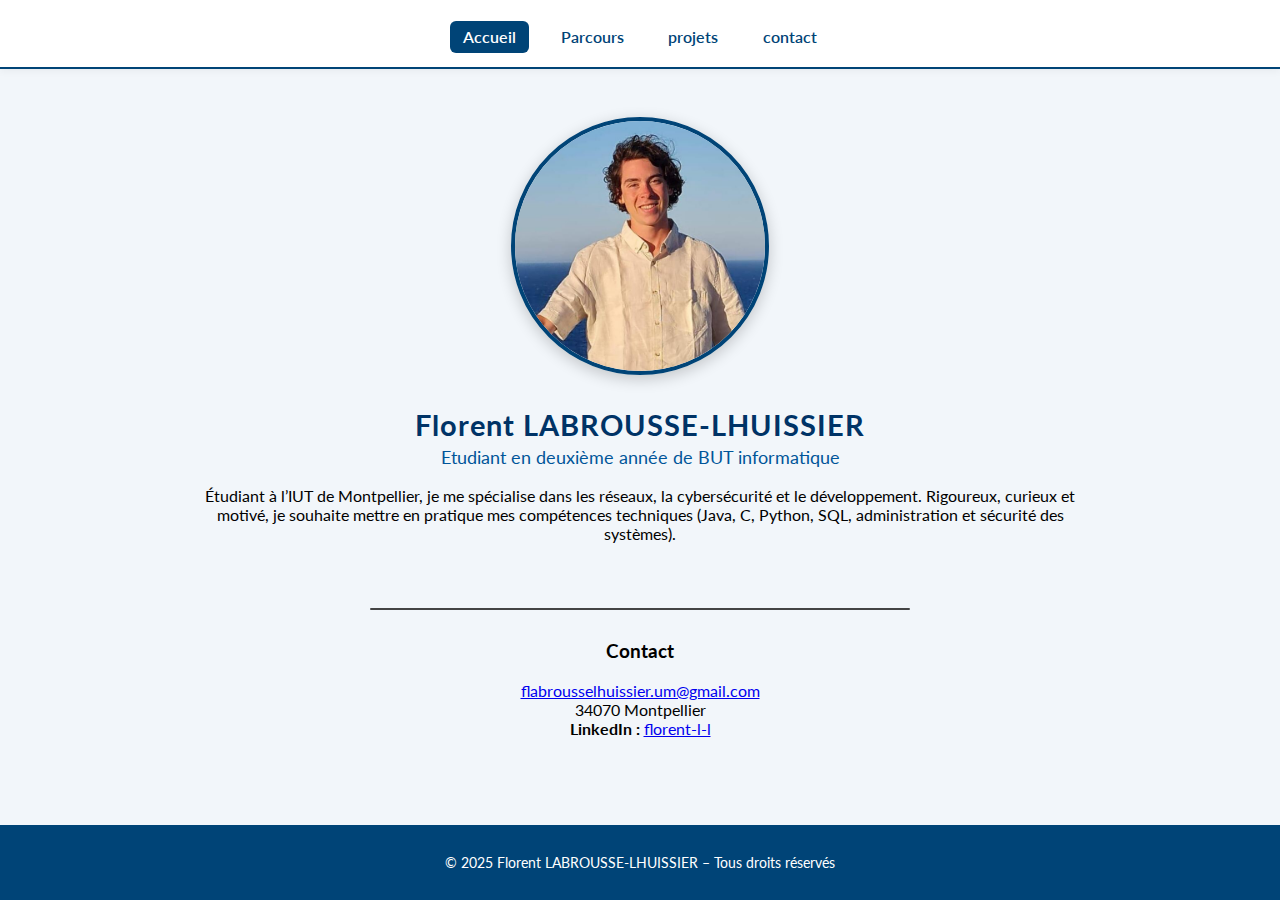
<file: index.html>
<!DOCTYPE html>
<html lang="fr">

<head>
    <meta charset="UTF-8">
    <meta name="viewport" content="width=device-width, initial-scale=1.0">
    <title>Florent LABROUSSE-LHUISSIER – Accueil</title>
    <link rel="stylesheet" href="style.css">
    <link href="https://fonts.googleapis.com/css2?family=Lato:wght@400;600&display=swap" rel="stylesheet">
</head>

<body>
    <header>
        <nav>
            <ul>
                <li><a href="index.html" class="active">Accueil</a></li>
                <li><a href="parcours.html">Parcours</a></li>
                <li><a href="projets.html">projets</a></li>
                <li><a href="enseignement.html">contact</a></li>
            </ul>
        </nav>
    </header>

    <main>
        <img src="img/pp2.jpg" alt="pp Florent" class="img-pp">
        <div class="presentation">
            <h2>Florent LABROUSSE-LHUISSIER</h2>
            <h3>Etudiant en deuxième année de BUT informatique</h3>
        </div>

        <p>
            Étudiant à l’IUT de Montpellier, je me spécialise dans les réseaux, la cybersécurité et le développement.
            Rigoureux, curieux et motivé, je souhaite mettre en pratique mes compétences techniques
            (Java, C, Python, SQL, administration et sécurité des systèmes).
        </p>

        <br>
        <hr class="separator">
        <section class="contact">
            <h3>Contact</h3>

            <a href="mailto:flabrousselhuissier.um@gmail.com">flabrousselhuissier.um@gmail.com</a><br>
            <strong></strong>34070 Montpellier <br>
            <strong>LinkedIn :</strong> <a href="https://www.linkedin.com/in/florent-l-l/"
                target="_blank">florent-l-l</a><br>

        </section>



    </main>

    <footer>
        <p>&copy; 2025 Florent LABROUSSE-LHUISSIER – Tous droits réservés</p>
    </footer>
</body>

</html>
</file>
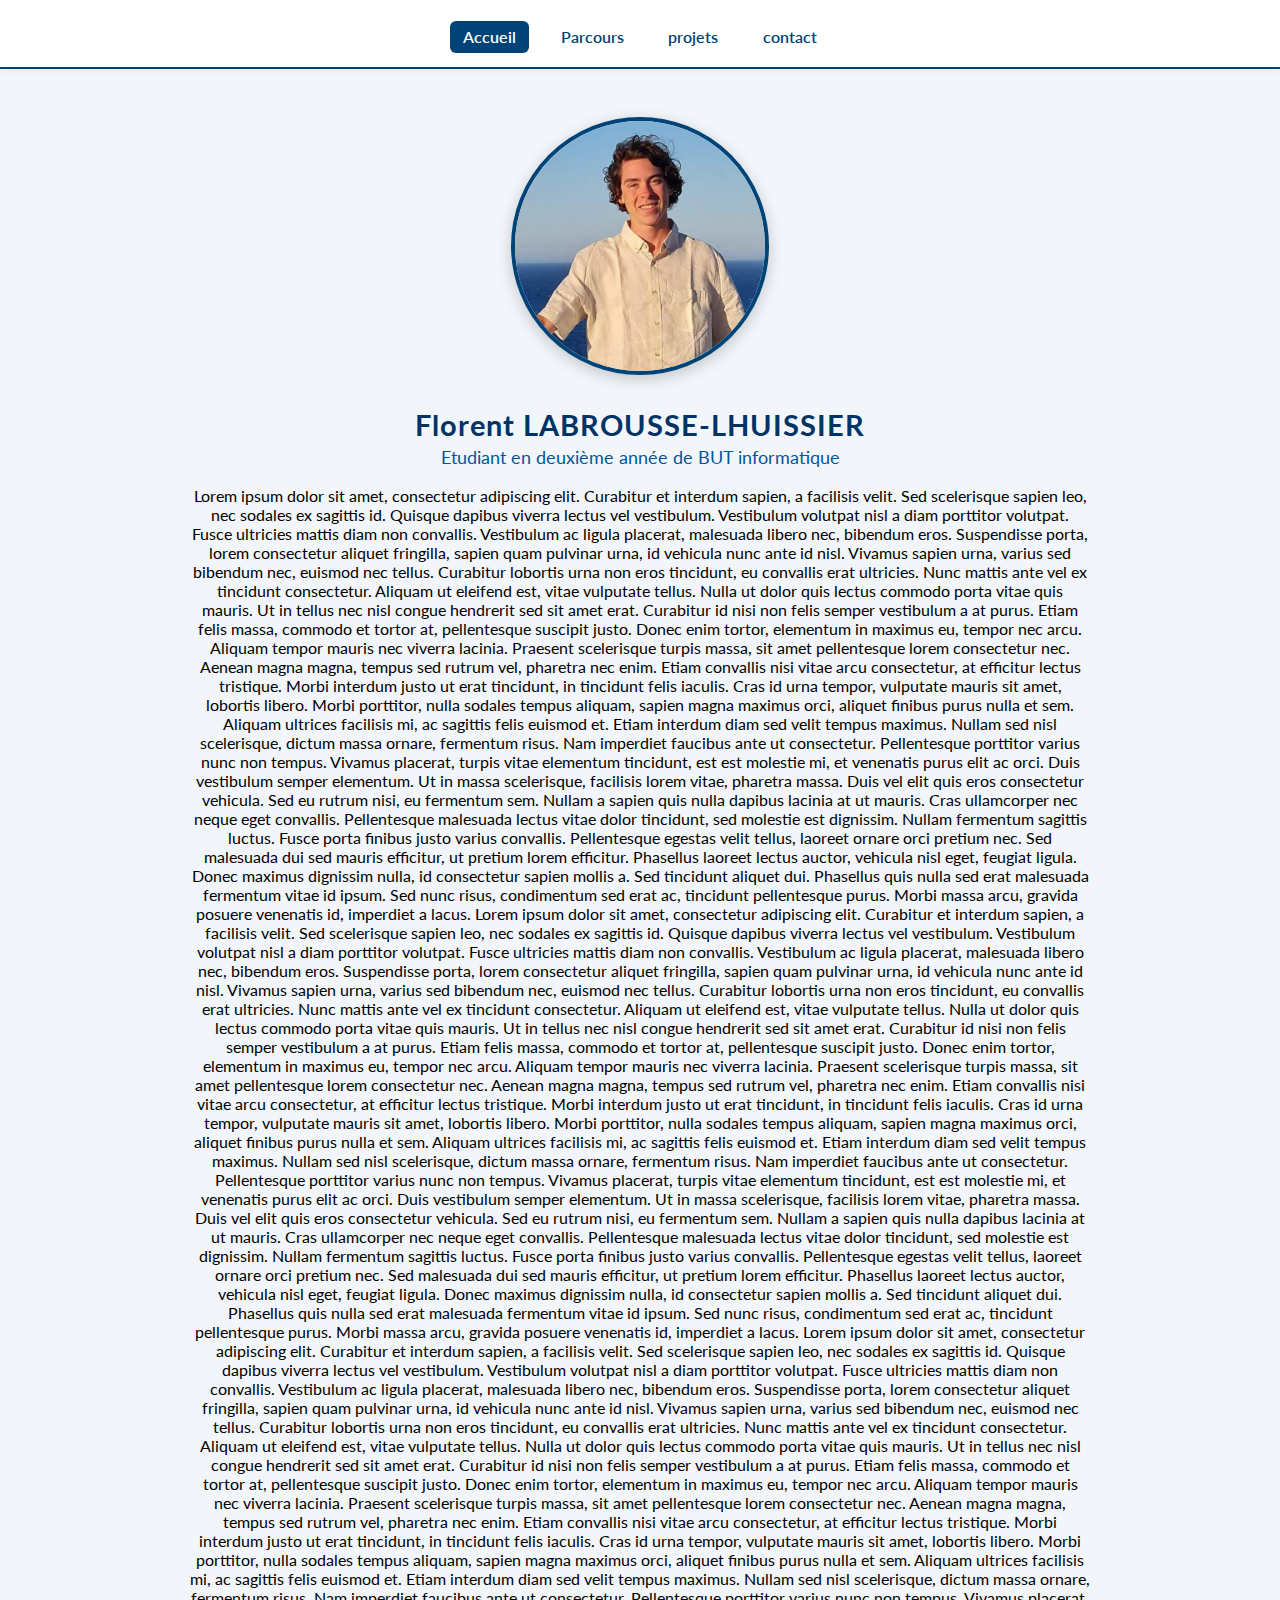
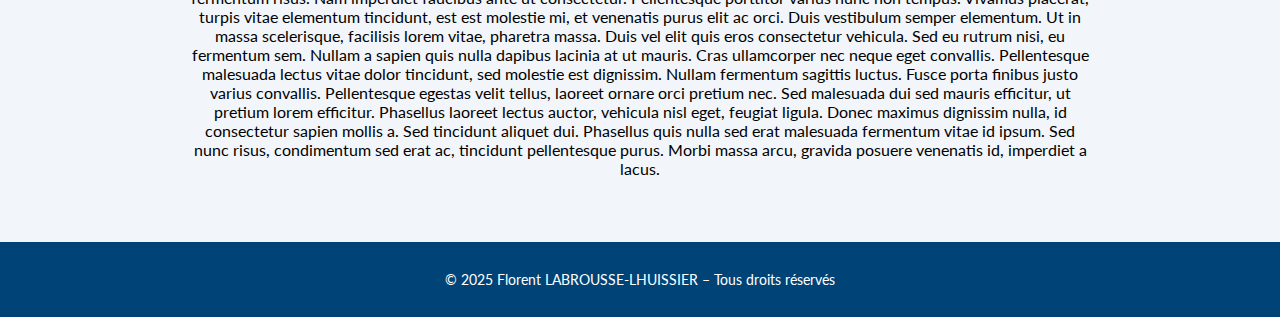
<file: accueil.html>
<!DOCTYPE html>
<html lang="fr">

<head>
    <meta charset="UTF-8">
    <meta name="viewport" content="width=device-width, initial-scale=1.0">
    <title>Flo Dupont – Accueil</title>
    <link rel="stylesheet" href="style.css">
    <link href="https://fonts.googleapis.com/css2?family=Lato:wght@400;600&display=swap" rel="stylesheet">
</head>

<body>
    <header>
        <nav>
            <ul>
                <li><a href="index.html" class="active">Accueil</a></li>
                <li><a href="parcours.html">Parcours</a></li>
                <li><a href="projets.html">projets</a></li>
                <li><a href="enseignement.html">contact</a></li>
            </ul>
        </nav>
    </header>

    <main>
        <img src="img/pp2.jpg" alt="pp Florent" class="img-pp">
        <div class="presentation">
            <h2>Florent LABROUSSE-LHUISSIER</h2>
            <h3>Etudiant en deuxième année de BUT informatique</h3>
        </div>

        <p>

Lorem ipsum dolor sit amet, consectetur adipiscing elit. Curabitur et interdum sapien, a facilisis velit. Sed scelerisque sapien leo, nec sodales ex sagittis id. Quisque dapibus viverra lectus vel vestibulum. Vestibulum volutpat nisl a diam porttitor volutpat. Fusce ultricies mattis diam non convallis. Vestibulum ac ligula placerat, malesuada libero nec, bibendum eros. Suspendisse porta, lorem consectetur aliquet fringilla, sapien quam pulvinar urna, id vehicula nunc ante id nisl. Vivamus sapien urna, varius sed bibendum nec, euismod nec tellus. Curabitur lobortis urna non eros tincidunt, eu convallis erat ultricies. Nunc mattis ante vel ex tincidunt consectetur. Aliquam ut eleifend est, vitae vulputate tellus. Nulla ut dolor quis lectus commodo porta vitae quis mauris.

Ut in tellus nec nisl congue hendrerit sed sit amet erat. Curabitur id nisi non felis semper vestibulum a at purus. Etiam felis massa, commodo et tortor at, pellentesque suscipit justo. Donec enim tortor, elementum in maximus eu, tempor nec arcu. Aliquam tempor mauris nec viverra lacinia. Praesent scelerisque turpis massa, sit amet pellentesque lorem consectetur nec. Aenean magna magna, tempus sed rutrum vel, pharetra nec enim.

Etiam convallis nisi vitae arcu consectetur, at efficitur lectus tristique. Morbi interdum justo ut erat tincidunt, in tincidunt felis iaculis. Cras id urna tempor, vulputate mauris sit amet, lobortis libero. Morbi porttitor, nulla sodales tempus aliquam, sapien magna maximus orci, aliquet finibus purus nulla et sem. Aliquam ultrices facilisis mi, ac sagittis felis euismod et. Etiam interdum diam sed velit tempus maximus. Nullam sed nisl scelerisque, dictum massa ornare, fermentum risus. Nam imperdiet faucibus ante ut consectetur. Pellentesque porttitor varius nunc non tempus. Vivamus placerat, turpis vitae elementum tincidunt, est est molestie mi, et venenatis purus elit ac orci. Duis vestibulum semper elementum.

Ut in massa scelerisque, facilisis lorem vitae, pharetra massa. Duis vel elit quis eros consectetur vehicula. Sed eu rutrum nisi, eu fermentum sem. Nullam a sapien quis nulla dapibus lacinia at ut mauris. Cras ullamcorper nec neque eget convallis. Pellentesque malesuada lectus vitae dolor tincidunt, sed molestie est dignissim. Nullam fermentum sagittis luctus.

Fusce porta finibus justo varius convallis. Pellentesque egestas velit tellus, laoreet ornare orci pretium nec. Sed malesuada dui sed mauris efficitur, ut pretium lorem efficitur. Phasellus laoreet lectus auctor, vehicula nisl eget, feugiat ligula. Donec maximus dignissim nulla, id consectetur sapien mollis a. Sed tincidunt aliquet dui. Phasellus quis nulla sed erat malesuada fermentum vitae id ipsum. Sed nunc risus, condimentum sed erat ac, tincidunt pellentesque purus. Morbi massa arcu, gravida posuere venenatis id, imperdiet a lacus. 


Lorem ipsum dolor sit amet, consectetur adipiscing elit. Curabitur et interdum sapien, a facilisis velit. Sed scelerisque sapien leo, nec sodales ex sagittis id. Quisque dapibus viverra lectus vel vestibulum. Vestibulum volutpat nisl a diam porttitor volutpat. Fusce ultricies mattis diam non convallis. Vestibulum ac ligula placerat, malesuada libero nec, bibendum eros. Suspendisse porta, lorem consectetur aliquet fringilla, sapien quam pulvinar urna, id vehicula nunc ante id nisl. Vivamus sapien urna, varius sed bibendum nec, euismod nec tellus. Curabitur lobortis urna non eros tincidunt, eu convallis erat ultricies. Nunc mattis ante vel ex tincidunt consectetur. Aliquam ut eleifend est, vitae vulputate tellus. Nulla ut dolor quis lectus commodo porta vitae quis mauris.

Ut in tellus nec nisl congue hendrerit sed sit amet erat. Curabitur id nisi non felis semper vestibulum a at purus. Etiam felis massa, commodo et tortor at, pellentesque suscipit justo. Donec enim tortor, elementum in maximus eu, tempor nec arcu. Aliquam tempor mauris nec viverra lacinia. Praesent scelerisque turpis massa, sit amet pellentesque lorem consectetur nec. Aenean magna magna, tempus sed rutrum vel, pharetra nec enim.

Etiam convallis nisi vitae arcu consectetur, at efficitur lectus tristique. Morbi interdum justo ut erat tincidunt, in tincidunt felis iaculis. Cras id urna tempor, vulputate mauris sit amet, lobortis libero. Morbi porttitor, nulla sodales tempus aliquam, sapien magna maximus orci, aliquet finibus purus nulla et sem. Aliquam ultrices facilisis mi, ac sagittis felis euismod et. Etiam interdum diam sed velit tempus maximus. Nullam sed nisl scelerisque, dictum massa ornare, fermentum risus. Nam imperdiet faucibus ante ut consectetur. Pellentesque porttitor varius nunc non tempus. Vivamus placerat, turpis vitae elementum tincidunt, est est molestie mi, et venenatis purus elit ac orci. Duis vestibulum semper elementum.

Ut in massa scelerisque, facilisis lorem vitae, pharetra massa. Duis vel elit quis eros consectetur vehicula. Sed eu rutrum nisi, eu fermentum sem. Nullam a sapien quis nulla dapibus lacinia at ut mauris. Cras ullamcorper nec neque eget convallis. Pellentesque malesuada lectus vitae dolor tincidunt, sed molestie est dignissim. Nullam fermentum sagittis luctus.

Fusce porta finibus justo varius convallis. Pellentesque egestas velit tellus, laoreet ornare orci pretium nec. Sed malesuada dui sed mauris efficitur, ut pretium lorem efficitur. Phasellus laoreet lectus auctor, vehicula nisl eget, feugiat ligula. Donec maximus dignissim nulla, id consectetur sapien mollis a. Sed tincidunt aliquet dui. Phasellus quis nulla sed erat malesuada fermentum vitae id ipsum. Sed nunc risus, condimentum sed erat ac, tincidunt pellentesque purus. Morbi massa arcu, gravida posuere venenatis id, imperdiet a lacus. 


Lorem ipsum dolor sit amet, consectetur adipiscing elit. Curabitur et interdum sapien, a facilisis velit. Sed scelerisque sapien leo, nec sodales ex sagittis id. Quisque dapibus viverra lectus vel vestibulum. Vestibulum volutpat nisl a diam porttitor volutpat. Fusce ultricies mattis diam non convallis. Vestibulum ac ligula placerat, malesuada libero nec, bibendum eros. Suspendisse porta, lorem consectetur aliquet fringilla, sapien quam pulvinar urna, id vehicula nunc ante id nisl. Vivamus sapien urna, varius sed bibendum nec, euismod nec tellus. Curabitur lobortis urna non eros tincidunt, eu convallis erat ultricies. Nunc mattis ante vel ex tincidunt consectetur. Aliquam ut eleifend est, vitae vulputate tellus. Nulla ut dolor quis lectus commodo porta vitae quis mauris.

Ut in tellus nec nisl congue hendrerit sed sit amet erat. Curabitur id nisi non felis semper vestibulum a at purus. Etiam felis massa, commodo et tortor at, pellentesque suscipit justo. Donec enim tortor, elementum in maximus eu, tempor nec arcu. Aliquam tempor mauris nec viverra lacinia. Praesent scelerisque turpis massa, sit amet pellentesque lorem consectetur nec. Aenean magna magna, tempus sed rutrum vel, pharetra nec enim.

Etiam convallis nisi vitae arcu consectetur, at efficitur lectus tristique. Morbi interdum justo ut erat tincidunt, in tincidunt felis iaculis. Cras id urna tempor, vulputate mauris sit amet, lobortis libero. Morbi porttitor, nulla sodales tempus aliquam, sapien magna maximus orci, aliquet finibus purus nulla et sem. Aliquam ultrices facilisis mi, ac sagittis felis euismod et. Etiam interdum diam sed velit tempus maximus. Nullam sed nisl scelerisque, dictum massa ornare, fermentum risus. Nam imperdiet faucibus ante ut consectetur. Pellentesque porttitor varius nunc non tempus. Vivamus placerat, turpis vitae elementum tincidunt, est est molestie mi, et venenatis purus elit ac orci. Duis vestibulum semper elementum.

Ut in massa scelerisque, facilisis lorem vitae, pharetra massa. Duis vel elit quis eros consectetur vehicula. Sed eu rutrum nisi, eu fermentum sem. Nullam a sapien quis nulla dapibus lacinia at ut mauris. Cras ullamcorper nec neque eget convallis. Pellentesque malesuada lectus vitae dolor tincidunt, sed molestie est dignissim. Nullam fermentum sagittis luctus.

Fusce porta finibus justo varius convallis. Pellentesque egestas velit tellus, laoreet ornare orci pretium nec. Sed malesuada dui sed mauris efficitur, ut pretium lorem efficitur. Phasellus laoreet lectus auctor, vehicula nisl eget, feugiat ligula. Donec maximus dignissim nulla, id consectetur sapien mollis a. Sed tincidunt aliquet dui. Phasellus quis nulla sed erat malesuada fermentum vitae id ipsum. Sed nunc risus, condimentum sed erat ac, tincidunt pellentesque purus. Morbi massa arcu, gravida posuere venenatis id, imperdiet a lacus. </p>

    </main>

    <footer>
        <p>&copy; 2025 Florent LABROUSSE-LHUISSIER – Tous droits réservés</p>
    </footer>
</body>

</html>
</file>
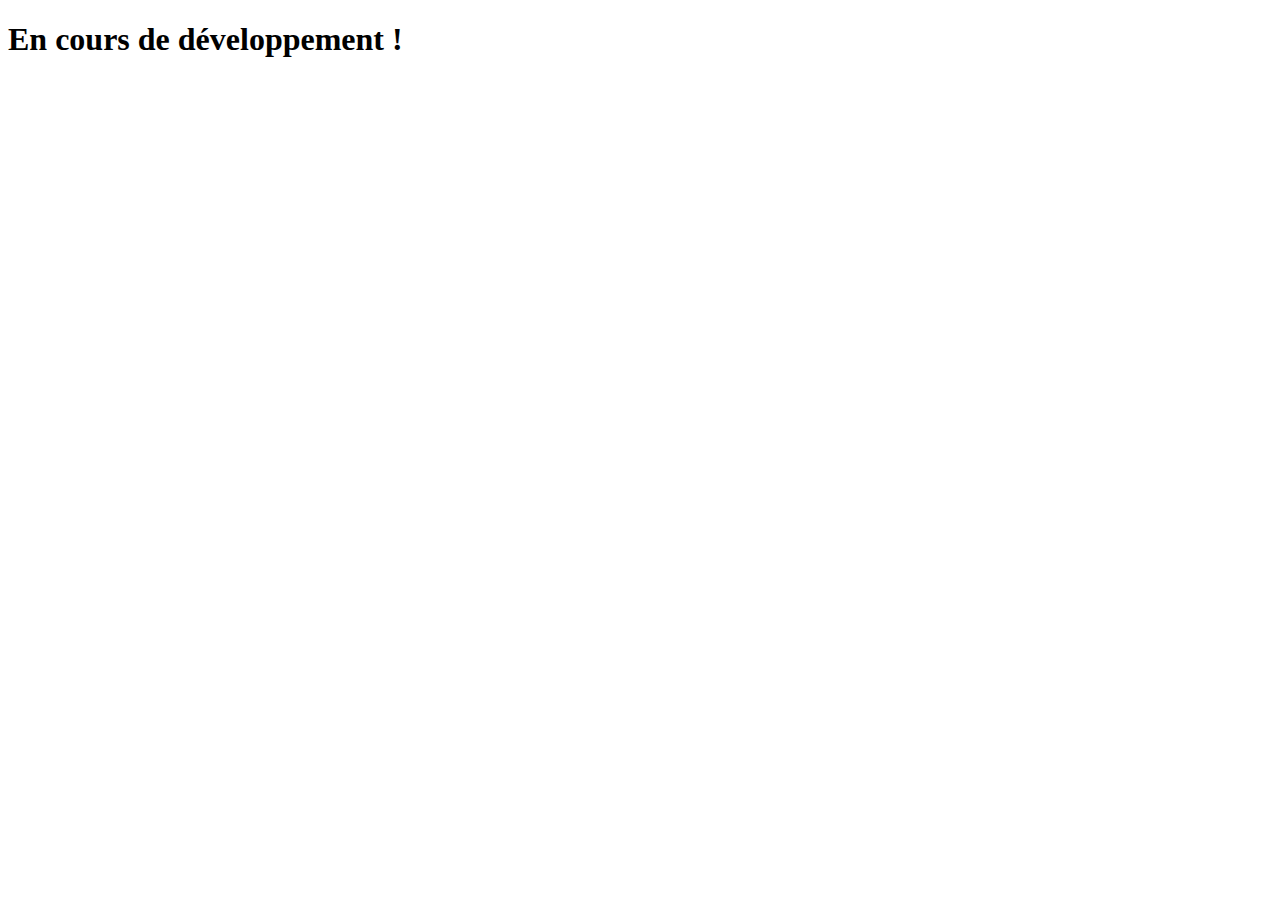
<file: contact.html>
<!DOCTYPE html>
<html lang="en">
<head>
    <meta charset="UTF-8">
    <meta name="viewport" content="width=device-width, initial-scale=1.0">
    <title>Florent LABROUSSE-LHUISSIER – contact</title>
</head>
<body>
    <h1>En cours de développement !</h1>
</body>
</html>
</file>
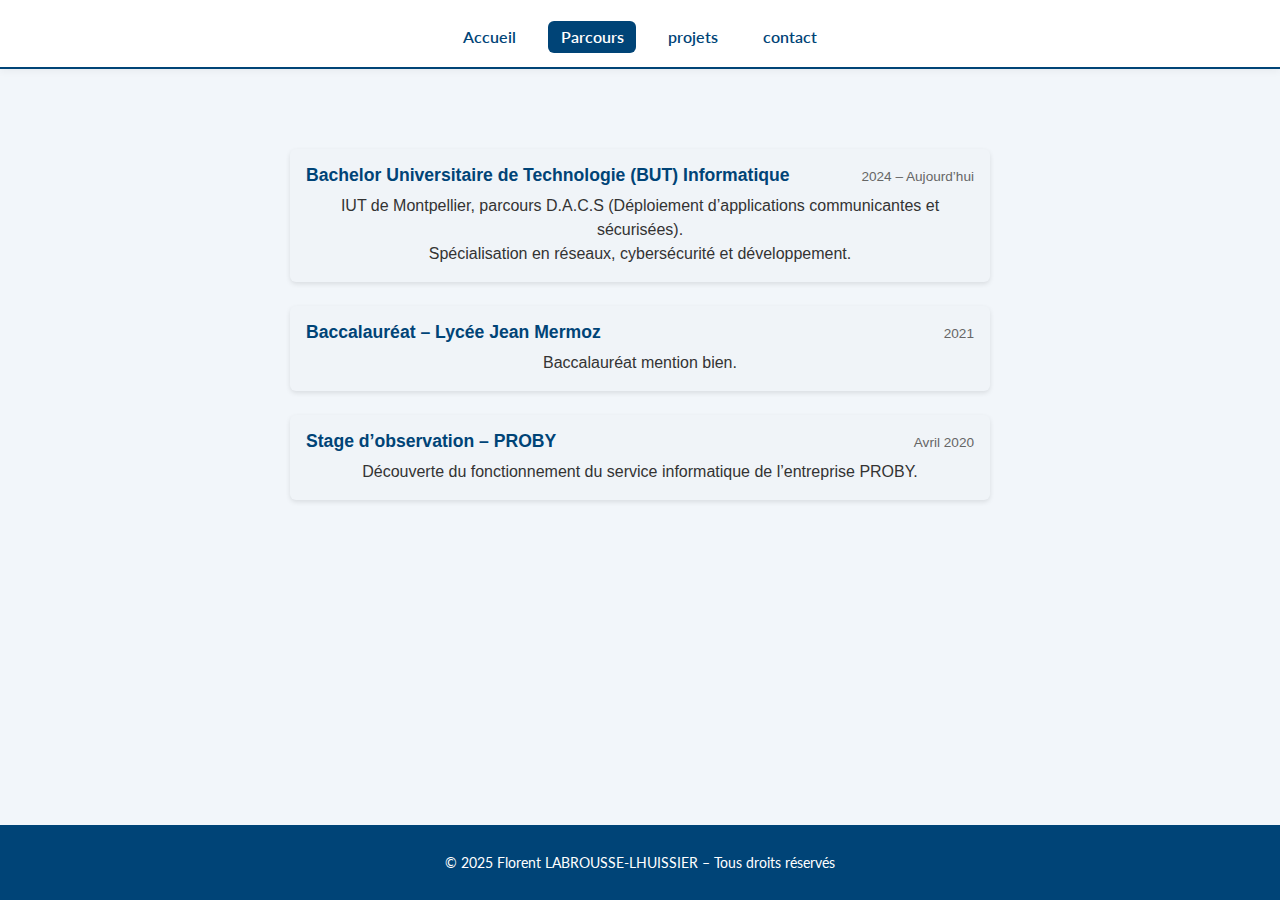
<file: parcours.html>
<!DOCTYPE html>
<html lang="fr">

<head>
    <meta charset="UTF-8">
    <meta name="viewport" content="width=device-width, initial-scale=1.0">
    <title>Florent LABROUSSE-LHUISSIER – Parcours</title>
    <link rel="stylesheet" href="style.css">
    <link rel="stylesheet" href="parcours.css">

    <link href="https://fonts.googleapis.com/css2?family=Lato:wght@400;600&display=swap" rel="stylesheet">
</head>

<body>
    <header>
        <nav>
            <ul>
                <li><a href="index.html">Accueil</a></li>
                <li><a href="parcours.html" class="active">Parcours</a></li>
                <li><a href="projets.html">projets</a></li>
                <li><a href="contact.html">contact</a></li>
            </ul>
        </nav>
    </header>

    <main>

        <section class="timeline">
            <div class="event">
                <div class="header">
                    <h3>Stage d’observation – PROBY</h3>
                    <span class="date">Avril 2020</span>
                </div>
                <p>Découverte du fonctionnement du service informatique de l’entreprise PROBY.</p>
            </div>

            <div class="event">
                <div class="header">
                    <h3>Baccalauréat – Lycée Jean Mermoz</h3>
                    <span class="date">2021</span>
                </div>
                <p>Baccalauréat mention bien.</p>
            </div>

            <div class="event">
                <div class="header">
                    <h3>Bachelor Universitaire de Technologie (BUT) Informatique</h3>
                    <span class="date">2024 – Aujourd’hui</span>
                </div>
                <p>
                    IUT de Montpellier, parcours D.A.C.S (Déploiement d’applications communicantes et sécurisées).<br>
                    Spécialisation en réseaux, cybersécurité et développement.
                </p>
            </div>
        </section>



    </main>

    <footer>
        <p>&copy; 2025 Florent LABROUSSE-LHUISSIER – Tous droits réservés</p>
    </footer>
</body>

</html>
</file>
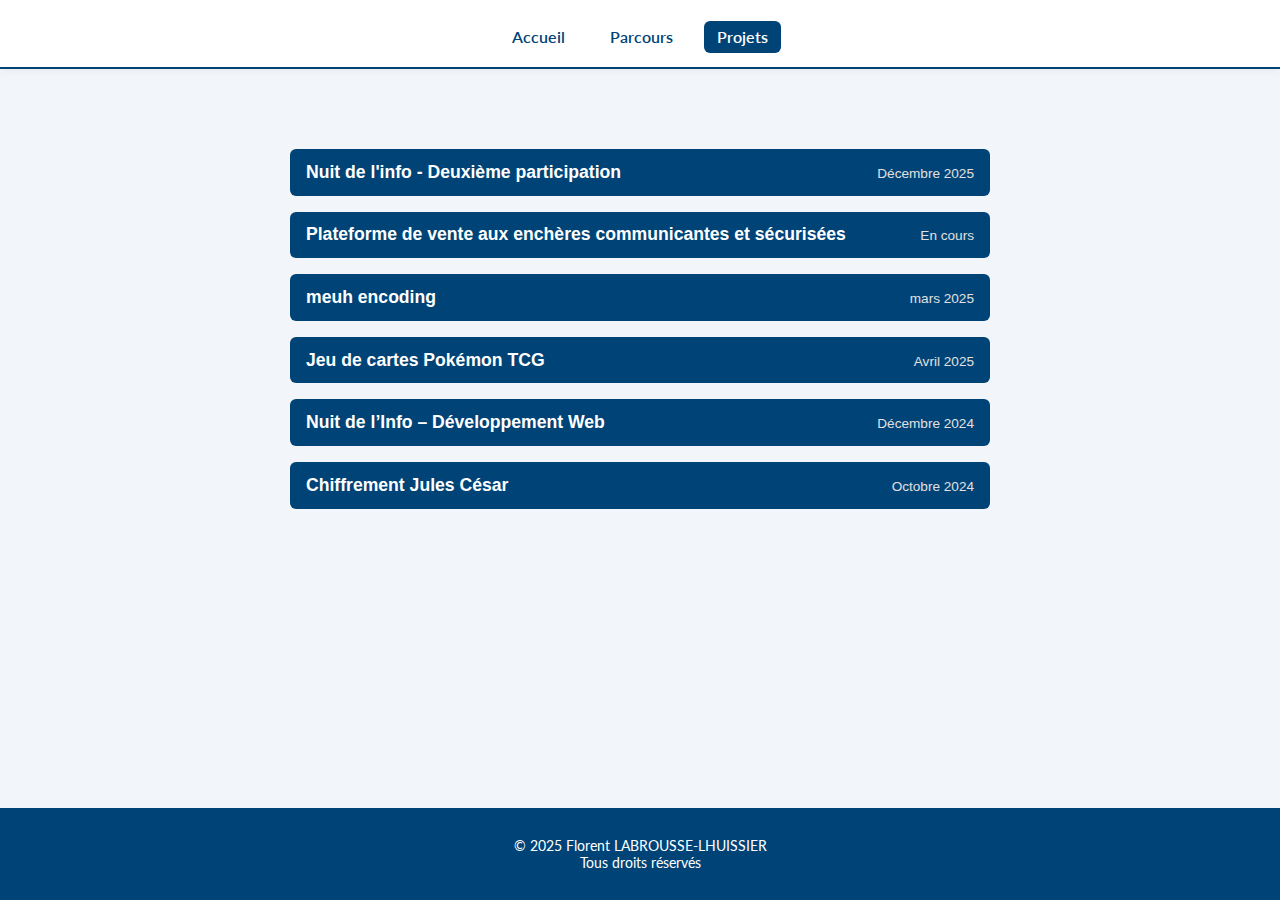
<file: projets.html>
<!DOCTYPE html>
<html lang="fr">

<head>
    <meta charset="UTF-8">
    <meta name="viewport" content="width=device-width, initial-scale=1.0">
    <title>Florent LABROUSSE-LHUISSIER – Projets</title>
    <link rel="stylesheet" href="style.css">
    <link rel="stylesheet" href="projets.css">
    <link href="https://fonts.googleapis.com/css2?family=Lato:wght@400;600&display=swap" rel="stylesheet">
</head>

<body>
    <header>
        <nav>
            <ul>
                <li><a href="index.html">Accueil</a></li>
                <li><a href="parcours.html">Parcours</a></li>
                <li><a href="projets.html" class="active">Projets</a></li>
            </ul>
        </nav>
    </header>

    <main>
        <section class="projects">
            <div class="project">
                <input type="checkbox" id="proj6">
                <label for="proj6" class="header">
                    <h3>Chiffrement Jules César</h3>
                    <span class="date">Octobre 2024</span>
                </label>
                <div class="content">
                    <p> Un de mes projets en Java à été de réaliser le chiffrement de Jules Cesar. Ce projet explore
                        l’un des plus anciens principes de la
                        cryptographie, popularisé par Jules César lui-même. Développé en Java, ce programme met en œuvre
                        un algorithme de substitution permettant de chiffrer et déchiffrer un texte en décalant les
                        lettres de l’alphabet selon une clé numérique. Ce projet m’a permis de consolider mes
                        connaissances en manipulation de chaînes de caractères, en gestion des entrées utilisateur et en
                        logique algorithmique tout en découvrant les bases de la cryptographie. Son approche simple mais
                        rigoureuse illustre parfaitement comment un concept historique peut être transposé dans un
                        contexte informatique moderne et pédagogique. </p>
                    <p>
                        Plus d'infos sur
                        <a href="https://github.com/flothival/chiffrement-jules-cesar" target="_blank"
                            rel="noopener noreferrer">
                            <img class="logo" src="img/logo/logo github.svg" alt="Logo GitHub">
                        </a>
                    </p>
                    <u>Projet personnel</u>
                    <div class="logo-prog">
                        <img src="img/logo/logo java.svg" alt="logo java">
                    </div>

                </div>
            </div>

            <div class="project">
                <input type="checkbox" id="proj5">
                <label for="proj5" class="header">
                    <h3>Nuit de l’Info – Développement Web</h3>
                    <span class="date">Décembre 2024</span>
                </label>
                <div class="content">
                    <p>
                        En 2024, j’ai eu l’opportunité de participer à l’événement national « Nuit de l’Info », un défis
                        étudiant intensif dédié à la création de solutions numériques. L’objectif de cette compétition
                        est de concevoir un site internet complet en une seule nuit, sur un thème imposé, tout en
                        relevant plusieurs défis supplémentaires liés à la créativité, l’ergonomie et la technique.
                        Cette expérience m’a permis de travailler sous contrainte de temps, de collaborer en équipe et
                        de développer rapidement des solutions fonctionnelles, tout en renforçant mes compétences en
                        développement web, en gestion de projet et en résolution de problèmes, tout en apprenant à gérer
                        la tension liée à la fatigue.
                    </p>
                    <u>Projet personnel</u>
                    <div class="logo-prog">
                        <img src="img/logo/logo html.png" alt="logo java">
                        <img src="img/logo/logo css.svg" alt="logo java">
                        <img src="img/logo/logo js.png" alt="logo java">
                    </div>

                </div>
            </div>



            <div class="project">
                <input type="checkbox" id="proj4">
                <label for="proj4" class="header">
                    <h3>Jeu de cartes Pokémon TCG</h3>
                    <span class="date">Avril 2025</span>
                </label>
                <div class="content">
                    <p>
                        Lors de ma première année de BUT Informatique, j’ai réalisé une reproduction complète du jeu de
                        cartes « Pokémon TCG ». Le projet comprenait le développement de l’intégralité du fonctionnement
                        interne, incluant la gestion des règles du jeu, la logique des combats, et le suivi des cartes.
                        J’ai également conçu l’interface utilisateur (IHM) en Java, offrant une expérience interactive
                        et visuelle fidèle au jeu original. Ce projet m’a permis de mettre en pratique la programmation
                        orientée objet, la gestion des événements et l’interaction avec l’utilisateur via une interface
                        graphique.
                    </p>
                    <u>Projet académique</u>
                    <div class="logo-prog">
                        <img src="img/logo/logo java.svg" alt="logo java">
                    </div>
                </div>

            </div>
            </div>

            <div class="project">
                <input type="checkbox" id="proj3">
                <label for="proj3" class="header">
                    <h3>meuh encoding</h3>
                    <span class="date">mars 2025</span>
                </label>
                <div class="content">
                    <p>
                        MEUH encoding est une application Java qui explore la cryptographie appliquée au texte de
                        manière
                        originale. Le projet propose un système de chiffrement personnalisé basé sur le mot
                        « MEUH », permettant de transformer un texte en une séquence codée et réversible. Il illustre la
                        création d’un algorithme de cryptage simple mais unique, démontrant comment des principes de
                        cryptographie peuvent être appliqués pour générer des codes lisibles et sécurisables à
                        petite échelle. L’interface en ligne de commande facilite l’encodage et le décodage, rendant
                        l’expérience interactive afin de conserver un aspect pratique pour tester
                        différentes entrées textuelles. 🐄

                    </p>


                    <p>
                        Plus d'infos sur
                        <a href="https://github.com/flothival/meuh-encoding" target="_blank" rel="noopener noreferrer">
                            <img class="logo" src="img/logo/logo github.svg" alt="Logo GitHub">
                        </a>
                    </p>
                    <u>Projet personnel</u>
                    <div class="logo-prog">
                        <img src="img/logo/logo java.svg" alt="logo java">
                    </div>

                </div>
            </div>

            <div class="project">
                <input type="checkbox" id="proj2">
                <label for="proj2" class="header">
                    <h3>Plateforme de vente aux enchères communicantes et sécurisées</h3>
                    <span class="date">En cours</span>
                </label>
                <div class="content">
                    <p>
                        Dans le cadre de ma deuxième année de BUT Informatique, je développe un logiciel d’enchères basé
                        sur le principe de Vickrey (enchères à plis fermés). Ce projet comprend une interface graphique
                        en JavaFX, la communication en temps réel entre un vendeur et plusieurs enchérisseurs, ainsi
                        qu’une interface d’administration permettant de gérer les utilisateurs et de suivre l’évolution
                        des enchères. L'ensemble des informations échangés entre le serveur et les différents clients
                        est chiffré par
                        le biais de sécurités cryptographiques.
                        Le développement de ce projet, actuellement en cours, se poursuivra jusqu’à la fin
                        de l’année 2025.
                        Technologies utilisé : Java / JavaFX
                    </p>
                    <u>Projet académique</u>
                    <div class="logo-prog">
                        <img src="img/logo/logo java.svg" alt="logo java">
                    </div>
                </div>
            </div>

            <div class="project">
                <input type="checkbox" id="proj1">
                <label for="proj1" class="header">
                    <h3>Nuit de l'info - Deuxième participation</h3>
                    <span class="date">Décembre 2025</span>
                </label>
                <div class="content">
                    <p>
                        Durant l’année 2025, j’ai de nouveau eu l’opportunité de participer à la Nuit de l’Info. Cet
                        événement consiste à concevoir un site web sur un thème donné, en une seule nuit, tout en
                        relevant de nombreux défis tout au long de l’épreuve. <br><br>

                        Pour cette deuxième participation consécutive, j’ai constaté une nette progression, tant sur le
                        plan technique — avec une plus grande rapidité dans les phases de conception, développement et
                        déploiement — que sur le plan humain (une bien meilleure capacité à enchaîner les nuits blanches
                        ^_^).<br><br>

                        Plus sérieusement, la gestion de notre petite équipe s’est déroulée de manière exemplaire : une
                        coordination efficace, une répartition claire des tâches et une communication fluide ont
                        largement contribué au bon déroulement du projet. Nous avons également su prendre du recul en
                        faisant des pauses et en profitant des activités annexes proposées lors de l’événement à
                        Polytech.<br><br>

                        Résultat : un projet finalisé en avance, sans le stress de la dernière minute — une satisfaction
                        d’autant plus grande.<br><br>

                        Durant cette nuit, nous avons donc bien évidemment développé le site. Ainsi qu'une extension
                        pour navigateur web qui permet de bloquer des éléments indésirables sur les pages web, comme des
                        pubs, et enfin, un site qui permet d'avoir des informations sur une <a
                            href="https://fr.wikipedia.org/wiki/Common_Vulnerabilities_and_Exposures" target="_blank"
                            rel="noopener noreferrer">CVE</a> via son code.
                        <br>Lien des sites :
                    <ul>
                        <li><a href="https://ndi.0v41n.fr/" target="_blank" rel="noopener noreferrer">Site principale
                                NDI</a></li>
                        <li><a href="https://cve.0v41n.fr/" target="_blank" rel="noopener noreferrer">Site CVE</a></li>
                    </ul>
                    <u>Projet personnel</u>
                    </p>
                    
                    <p></p>
                    Plus d'infos sur :
                    <a href="https://github.com/Les-3-singes" target="_blank" rel="noopener noreferrer">
                        <img class="logo" src="img/logo/logo github.svg" alt="Logo GitHub">
                    </a>
                    </p>

                    <div class="logo-prog">
                        <img src="img/logo/logo html.png" alt="logo java">
                        <img src="img/logo/logo css.svg" alt="logo java">
                        <img src="img/logo/logo js.png" alt="logo java">
                    </div>
                </div>
            </div>



        </section>


    </main>
    <footer>
        <p>&copy; 2025 Florent LABROUSSE-LHUISSIER <br>Tous droits réservés</p>
    </footer>
</body>

</html>
</file>
<file: style.css>
/* --- Style global --- */
html,
body {
    height: 100%;
    margin: 0;
    padding: 0;
}

body {
    font-family: 'Lato', 'Segoe UI', Roboto, sans-serif;
    background-color: #f2f6fa;
    display: flex;
    flex-direction: column;
    min-height: 100vh;
}

/* --- En-tête --- */
header {
    background-color: #ffffff;
    border-bottom: 2px solid #004477;
    padding: 1.2em 0 0.8em;
    box-shadow: 0 2px 8px rgba(0, 0, 0, 0.05);
}

nav ul {
    list-style: none;
    padding: 0;
    margin: 0.5em 0 0.5em;
    display: flex;
    justify-content: center;
    gap: 1.2em;
}

nav a {
    text-decoration: none;
    color: #004477;
    font-weight: 600;
    font-size: 1rem;
    padding: 0.4em 0.8em;
    border-radius: 6px;
    transition: all 0.3s ease;
}

nav a:hover {
    background-color: #e9f3ff;
}

nav a.active {
    background-color: #004477;
    color: white;
}

.separator {
    border: none;
    height: 2px;
    width: 60%;
    margin: 30px auto;
    background-color: #444; /* couleur de la ligne */
    border-radius: 2px;     /* bords arrondis optionnels */
}

.no-bullet {
    list-style-type: none;  /* supprime les puces */
    padding-left: 0;        /* enlève l’espace à gauche */
    margin: 0;              /* optionnel : resserre la liste */

}

/* --- Section principale --- */
main {
    max-width: 900px;
    margin: 3em auto;
    padding: 0 1em;
    text-align: center;
}

/* Photo de profil */
.img-pp {
    width: 250px;
    height: 250px;
    border-radius: 50%;
    object-fit: cover;
    border: 4px solid #004477;
    box-shadow: 0 4px 15px rgba(0, 0, 0, 0.2);
    margin-bottom: 1.5em;
}

/* Bloc de présentation */
.presentation h2 {
    color: #003366;
    font-size: 1.8em;
    margin: 0.2em 0;
    letter-spacing: 1px;
}

.presentation h3 {
    color: #005599;
    font-weight: 400;
    font-size: 1.1em;
    margin-top: 0.3em;
}

/* --- Pied de page --- */
footer {
    background-color: #004477;
    color: white;
    text-align: center;
    padding: 1em 0;
    margin-top: auto;
    font-size: 0.9em;
}

.dev-banner {
    background-color: #ffcc00;
    color: #222;
    text-align: center;
    font-weight: 600;
    padding: 0.6em;
    font-size: 0.95rem;
    border-bottom: 2px solid #e0b800;
    position: sticky;   /* reste visible en haut lors du scroll */
    top: 0;
    z-index: 1000;
}


/* --- Responsive design --- */

/* Petits écrans : téléphones */
@media (max-width: 600px) {
    body {
        font-size: 0.95rem;
    }

    nav ul {
        flex-direction: column;
        gap: 0.6em;
    }

    nav a {
        display: block;
        width: 100%;
        text-align: center;
        padding: 0.6em;
    }

    .img-pp {
        width: 180px;
        height: 180px;
        margin-bottom: 1em;
    }

    .presentation h2 {
        font-size: 1.4em;
    }

    .presentation h3 {
        font-size: 1em;
    }

    main {
        padding: 0 0.5em;
        margin: 2em auto;
    }

    .separator {
        width: 80%;
    }
}

/* Tablettes et écrans moyens */
@media (min-width: 601px) and (max-width: 900px) {
    nav a {
        font-size: 0.95rem;
    }

    .img-pp {
        width: 200px;
        height: 200px;
    }

    .presentation h2 {
        font-size: 1.6em;
    }
}
</file>
<file: parcours.css>
.timeline {
    max-width: 700px;
    margin: 2em auto;
    padding: 0 1em;
    display: flex;
    flex-direction: column-reverse; /* fait partir le bas en premier */
    gap: 1.5em;
    font-family: "Segoe UI", Roboto, sans-serif;
}

.event {
    background-color: #f0f4f8;
    padding: 1em;
    border-radius: 6px;
    box-shadow: 0 2px 5px rgba(0,0,0,0.1);
    position: relative;
}

.event .header {
    display: flex;
    justify-content: space-between;
    align-items: baseline;
    margin-bottom: 0.5em;
}

.event .header h3 {
    margin: 0;
    color: #004477;
    font-size: 1.1em;
}

.event .header .date {
    font-size: 0.85em;
    color: #666;
}

.event p {
    margin: 0;
    color: #333;
    line-height: 1.5;
}
</file>
<file: projets.css>
.projects {
  max-width: 700px;
  margin: 2em auto;
  padding: 0 1em;
  display: flex;
  flex-direction: column-reverse; /* bas ancien, haut récent */
  gap: 1em;
  font-family: "Segoe UI", Roboto, sans-serif;
}

/* Cache les checkbox */
.project input {
  display: none;
}

.project .header {
  display: flex;
  justify-content: space-between;
  align-items: baseline;
  background-color: #004477;
  color: white;
  padding: 0.8em 1em;
  cursor: pointer;
  border-radius: 6px;
  transition: background 0.3s;
}

.project .header:hover {
  background-color: #0055aa;
}

.project .header h3 {
  margin: 0;
  font-size: 1.1em;
}

.project .header .date {
  font-size: 0.85em;
  color: #e0e0e0;
}

.project .content {
  max-height: 0;
  overflow: hidden;
  background-color: #f0f4f8;
  padding: 0 1em;
  border-radius: 0 0 6px 6px;
  box-shadow: 0 2px 5px rgba(0,0,0,0.1);
  transition: max-height 0.3s ease, padding 0.3s ease;
}

.project input:checked + .header + .content {
  max-height: 3000px; /* hauteur bulles texte */
  padding: 1em;
}

.project .content  {
  text-align: justify;
  font-size: small;
}
</file>
